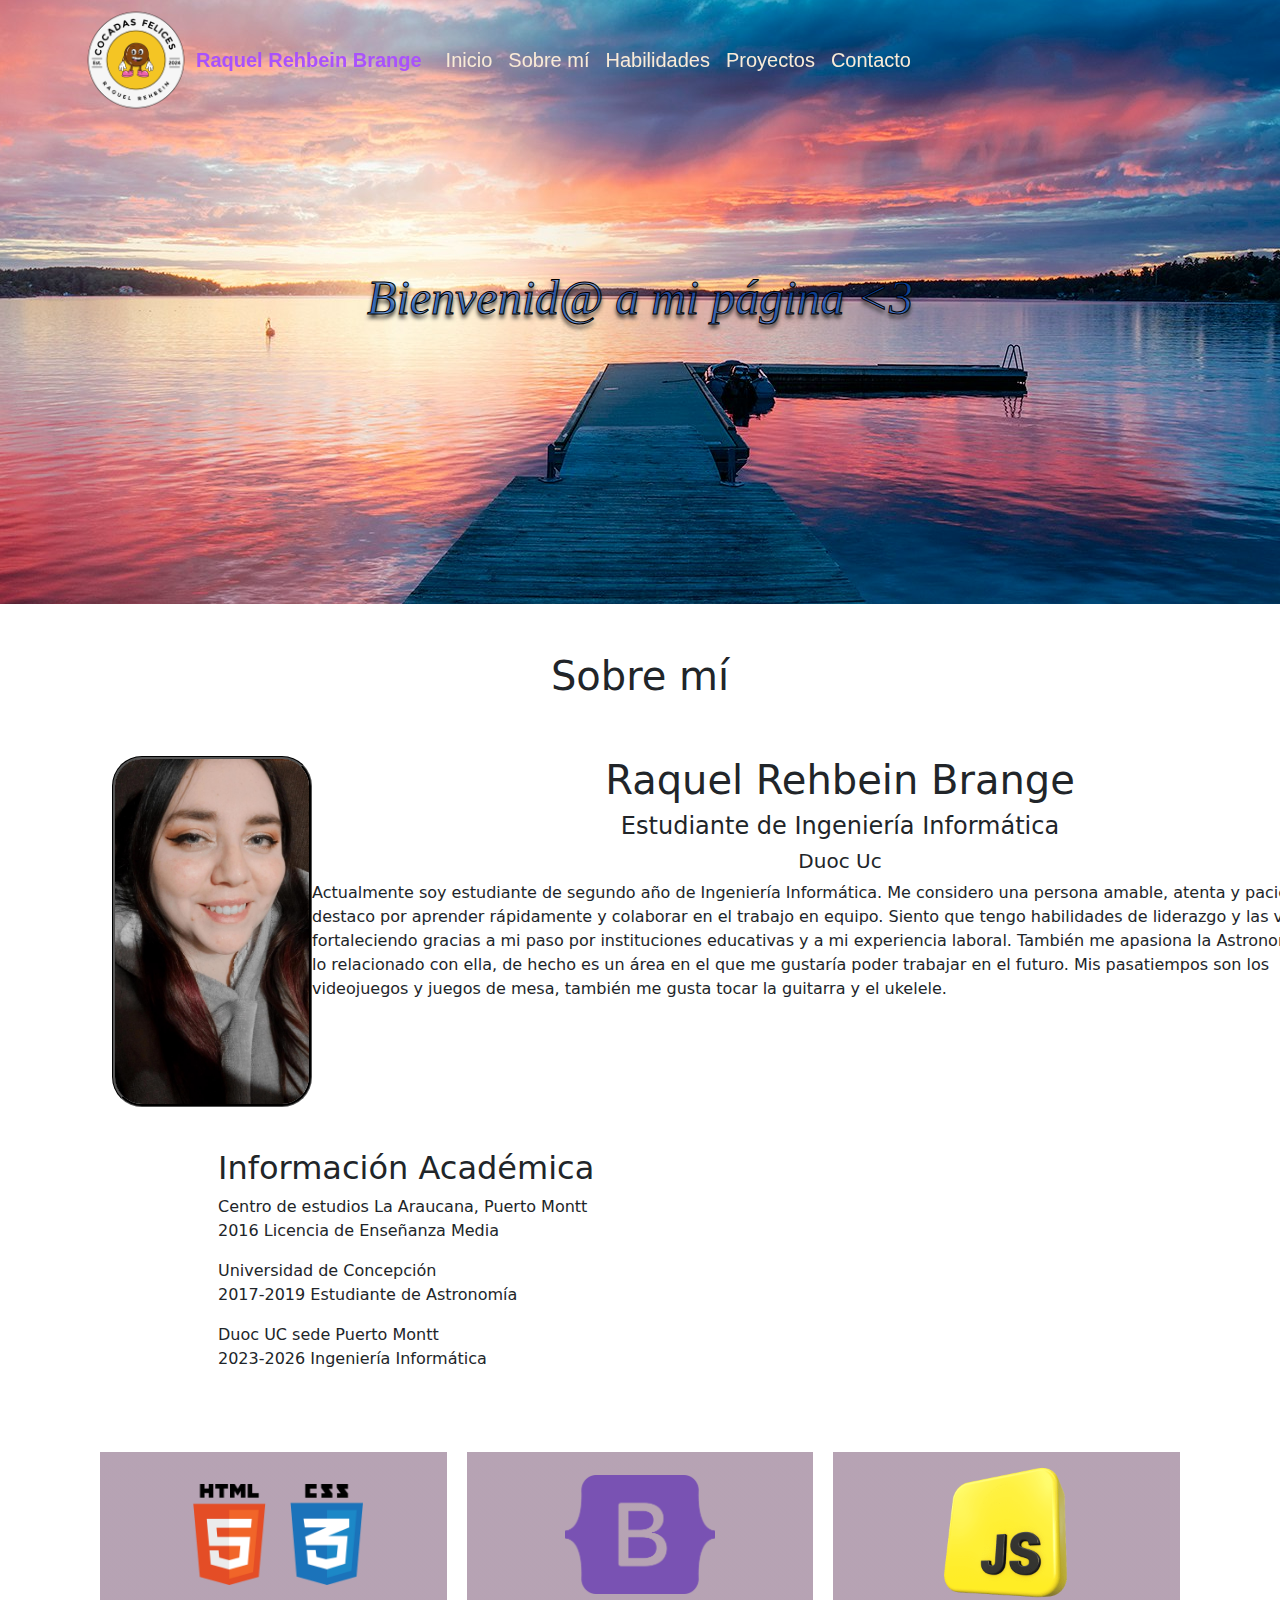
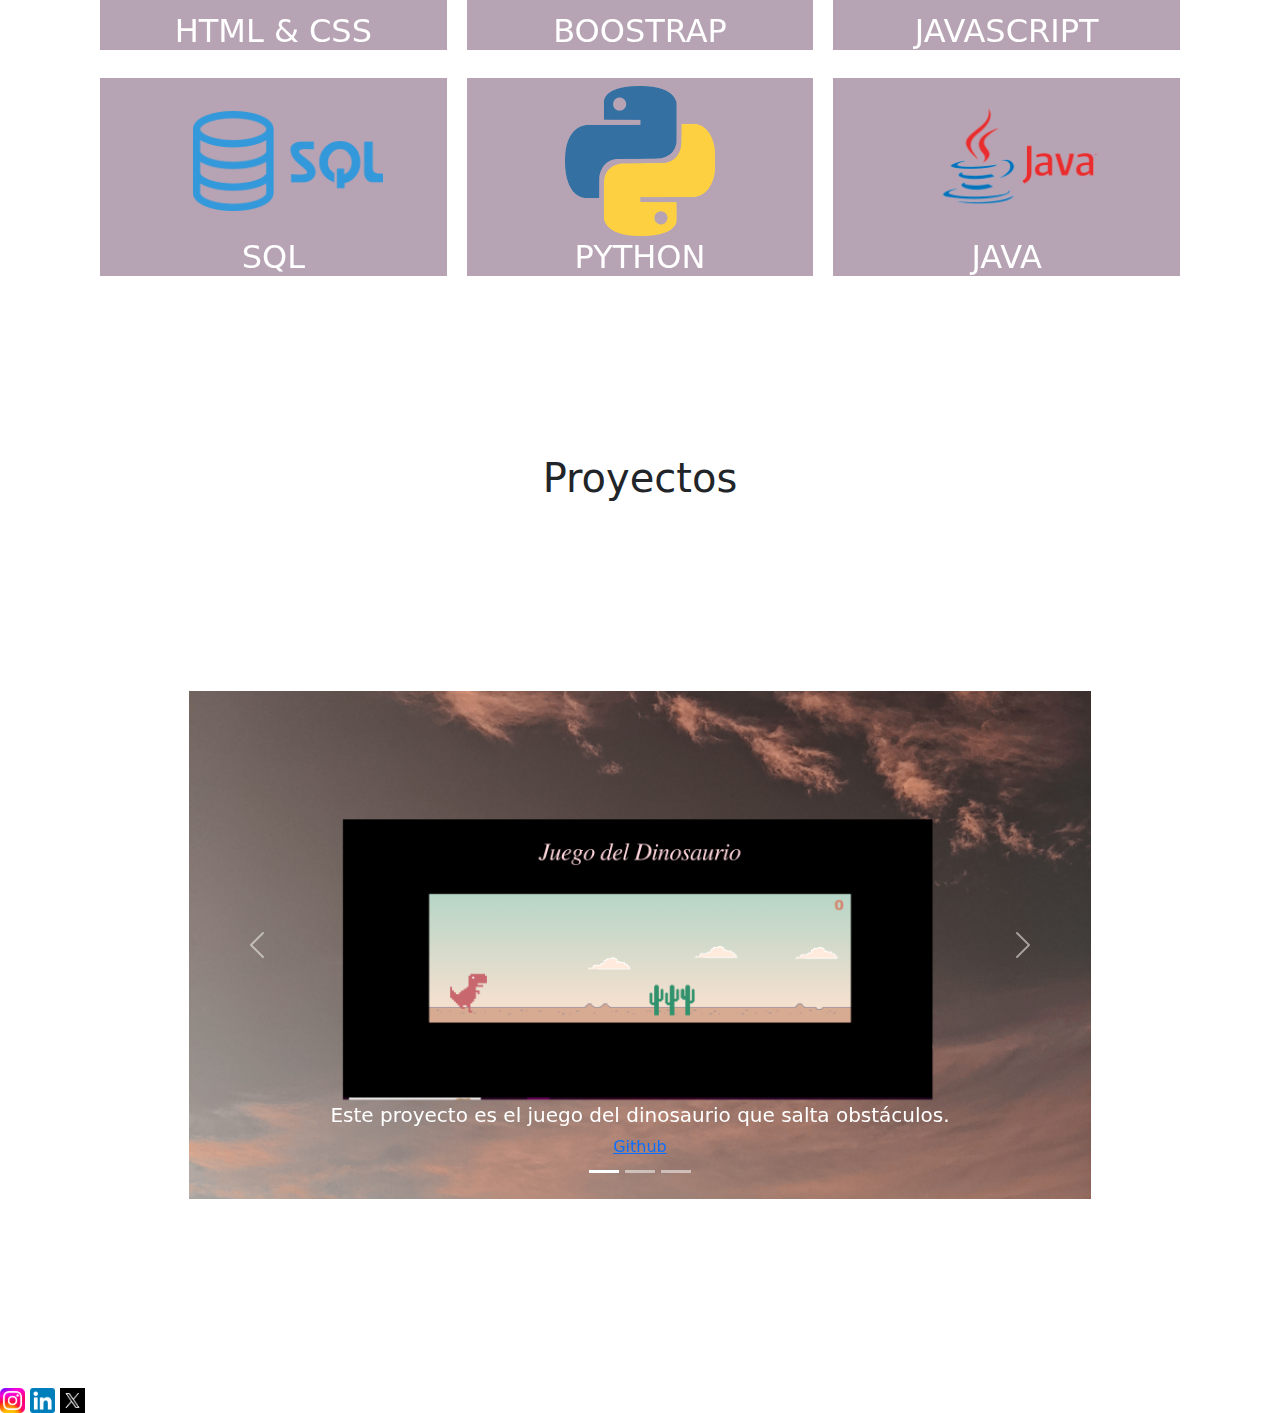
<file: index.html>
<!DOCTYPE html>
<html lang="es">
<head>
    <meta charset="UTF-8">
    <meta http-equiv="X-UA-Compatible" content="IE=edge">
    <meta name="viewport" content="width=device-width, initial-scale=1.0">
    <!-- Font Awesome -->
    <link href="./assets/vendor/font-awesome/fontawesome.css" rel="stylesheet" />
    <link href="./assets/vendor/font-awesome/brands.css" rel="stylesheet" />
    <link href="./assets/vendor/font-awesome/solid.css" rel="stylesheet" />
    <!-- Normalize -->
    <link rel="stylesheet" href="./assets/vendor/normalize/normalize.css">
    <!-- bootstrap 5.3 -->
    <link rel="stylesheet" href="./assets/vendor/bootstrap/bootstrap.css">
    <!-- Estilos personalizados -->
    <link rel="stylesheet" href="./assets/css/styles.css">
    <title>Portafolio Raquel Rehbein</title>
</head>
<body>
<div class="box1">


    <nav id="barra" class="navbar navbar-expand-lg  bg-transparent">
        
        <div id="contenedorbarra" class="container-fluid">
            <img class="img-fluid" id="logo" src="./assets/img/cocadas logo.png" alt="" srcset="">
        <a class="navbar-brand text" href="#">Raquel Rehbein Brange</a>
        <button class="navbar-toggler" type="button" data-bs-toggle="collapse" data-bs-target="#navbarSupportedContent" aria-controls="navbarSupportedContent" aria-expanded="false" aria-label="Toggle navigation">
            <span class="navbar-toggler-icon"></span>
        </button>
        <div class="collapse navbar-collapse" id="navbarSupportedContent">
            <ul class="navbar-nav me-auto mb-2 mb-lg-0">
                <li class="nav-item ">
                    <a class="nav-link text" aria-current="page" href="#inicio">Inicio</a>
                </li>
                <li class="nav-item ">
                    <a class="nav-link text" aria-current="page" href="#sobreMisection">Sobre mí</a>
                </li>
                <li class="nav-item ">
                    <a class="nav-link text" aria-current="page" href="#habilidades">Habilidades</a>
                </li>
                <li class="nav-item">
                    <a class="nav-link text" href="#proyectos">Proyectos</a>
                </li>
                <li class="nav-item">
                    <a class="nav-link text" href="./pages/contacto.html">Contacto</a>
                </li>
            </ul>
            
        </div>
        </div>
    </nav>
<section id="inicio">
<div  class="container p-5">
    <h1 class="title">Bienvenid@ a mi página <3</h1>
</div>
</section>
<section id="sobreMisection">
    <h1 id="tituloSM" class="text text-center p-5">Sobre mí</h1>

<div id="sobremi" class="container-fluid">
    
    
    <img id="fotoperfil" src="./assets/img/yo.jpeg" alt="">
    
    <h1 id="titulonombre" class="text">Raquel Rehbein Brange</h1>
    <div class="caja1">
    <h4 class="text text-center">Estudiante de Ingeniería Informática</h4>
    <h5 class="text text-center">Duoc Uc</h5>
    
    <p id="acercademiparrafo" class="text">Actualmente soy estudiante de segundo año de Ingeniería Informática. Me considero una persona amable, atenta y paciente. Me
        destaco por aprender rápidamente y colaborar en el trabajo en equipo. Siento que tengo habilidades de liderazgo
        y las voy fortaleciendo gracias a mi paso por instituciones educativas y a mi experiencia laboral. También me
        apasiona la Astronomía y todo lo relacionado con ella, de hecho es un área en el que me gustaría poder trabajar
        en el futuro.
        Mis pasatiempos son los videojuegos y juegos de mesa, también me gusta tocar la guitarra y el ukelele.</p>
    
    </div>


<div id="academica" class="container p-5">
    <h2>Información Académica</h2>
    <div class="containeraca">
        <p>Centro de estudios La Araucana, Puerto Montt <br>
            2016 Licencia de Enseñanza Media</p>
    </div>
    <div class="containeraca">
        <p>Universidad de Concepción <br>2017-2019 Estudiante de Astronomía</p>
    </div>
    <div class="containeraca">
        <p>Duoc UC sede Puerto Montt <br>2023-2026 Ingeniería Informática</p>
    </div>


</div>
</section>

    <section class="habilidades" id="habilidades">
        <div class="contenedor-habi">
            <h2>Habilidades</h2>
            <div class="fila">
                <div class="col">
                    <div class="score">
                        <div class="box">
                            <div class="chart" data-percent="95">
                                <img src="./assets/img/htmlcss.png" alt="" width="170">
                            </div>
                            <h2>HTML & CSS</h2>
                        </div>
                    </div>
                </div>
                <div class="col">
                    <div class="score">
                        <div class="box">
                            <div class="chart" data-percent="90">
                                <img src="./assets/img/bootstrap.png" alt="" width="150">
                            </div>
                            <h2>BOOSTRAP</h2>
                        </div>
                    </div>
                </div>
                <div class="col">
                    <div class="score">
                        <div class="box">
                            <div class="chart" data-percent="85">
                                <img src="./assets/img/pngwing.com.png" alt="" width="150">
                            </div>
                            <h2>JAVASCRIPT</h2>
                        </div>
                    </div>
                </div>
            </div>
            <div class="fila">
                <div class="col">
                    <div class="score">
                        <div class="box">
                            <div class="chart" data-percent="70">
                                <img src="./assets/img/sql.png" alt="" width="190">
                            </div>
                            <h2>SQL</h2>
                        </div>
                    </div>
                </div>
                <div class="col">
                    <div class="score">
                        <div class="box">
                            <div class="chart" data-percent="90">
                                <img src="./assets/img/python.png" alt="" width="150">
                            </div>
                            <h2>PYTHON</h2>
                        </div>
                    </div>
                </div>
                <div class="col">
                    <div class="score">
                        <div class="box">
                            <div class="chart" data-percent="90">
                                <img src="./assets/img/java.png" alt="" width="190">
                            </div>
                            <h2>JAVA</h2>
                        </div>
                    </div>
                </div>
            </div>
        </div>
    </section>
<section id="proyectos">
    <h1 class="text text-center">Proyectos</h1>

    <div id="carouselExampleCaptions" class="carousel slide">
        <div class="carousel-indicators">
          <button type="button" data-bs-target="#carouselExampleCaptions" data-bs-slide-to="0" class="active" aria-current="true" aria-label="Slide 1"></button>
          <button type="button" data-bs-target="#carouselExampleCaptions" data-bs-slide-to="1" aria-label="Slide 2"></button>
          <button type="button" data-bs-target="#carouselExampleCaptions" data-bs-slide-to="2" aria-label="Slide 3"></button>
        </div>
        <div class="carousel-inner">
          <div class="carousel-item active">
            <a href="https://raquel1313.github.io/Dinosaurio/"><img src="./assets/img/dino.png" class="d-block w-100" alt="..."></a>
            <div class="carousel-caption d-none d-md-block">
              <h5>Este proyecto es el juego del dinosaurio que salta obstáculos.</h5>
              <a href="https://github.com/raquel1313/Dinosaurio">Github</a>
            </div>
          </div>
          <div class="carousel-item">
            <a href="https://raquel1313.github.io/api-clima/"><img src="./assets/img/clima.png" class="d-block w-100" alt="..."></a>
            <div class="carousel-caption d-none d-md-block">
              <h5>Este proyecto contiene la conexión a una Api del clima.</h5>
              <a href="https://github.com/raquel1313/api-clima">Github</a>
            </div>
          </div>
          <div class="carousel-item">
            <a href="https://martinagonz.github.io/Prueba1/"><img src="./assets/img/groupzero.png" class="d-block w-100" alt="..."></a>
            <div class="carousel-caption d-none d-md-block">
              <h5>Este proyecto trata de una pagina web para un grupo de artistas que quieren exhibir sus obras.</h5>
              <a href="https://github.com/martinagonz/Prueba1">Github</a>
            </div>
          </div>
        </div>
        <button class="carousel-control-prev" type="button" data-bs-target="#carouselExampleCaptions" data-bs-slide="prev">
          <span class="carousel-control-prev-icon" aria-hidden="true"></span>
          <span class="visually-hidden">Previous</span>
        </button>
        <button class="carousel-control-next" type="button" data-bs-target="#carouselExampleCaptions" data-bs-slide="next">
          <span class="carousel-control-next-icon" aria-hidden="true"></span>
          <span class="visually-hidden">Next</span>
        </button>
      </div>
</section>
<footer>
    <a href="https://www.instagram.com/"><img id="ig" src="./assets/img/Instagram_logo_2022.svg.webp" alt="" width="25px" ></a>
    <a href="https://www.linkedin.com/"><img id="lin" src="./assets/img/LinkedIn_icon.svg.webp" width="25px" alt=""></a>
    <a href="https://www.x.com/"><img id="tuiter" src="./assets/img/tuiter.png" width="25px" alt=""></a>
</footer>

<!-- final -->
</div>
    <!-- Bootstrap JS -->
    <script src="./assets/vendor/bootstrap/bootstrap.js"></script>
    <!-- JQuery -->
    <script src="./assets/vendor/jquery/jquery-3.7.1.min.js"></script>
    <!-- Scripts personalizados -->
    <script src="./assets/js/scripts.js"></script>
</body>

</html>
</file>
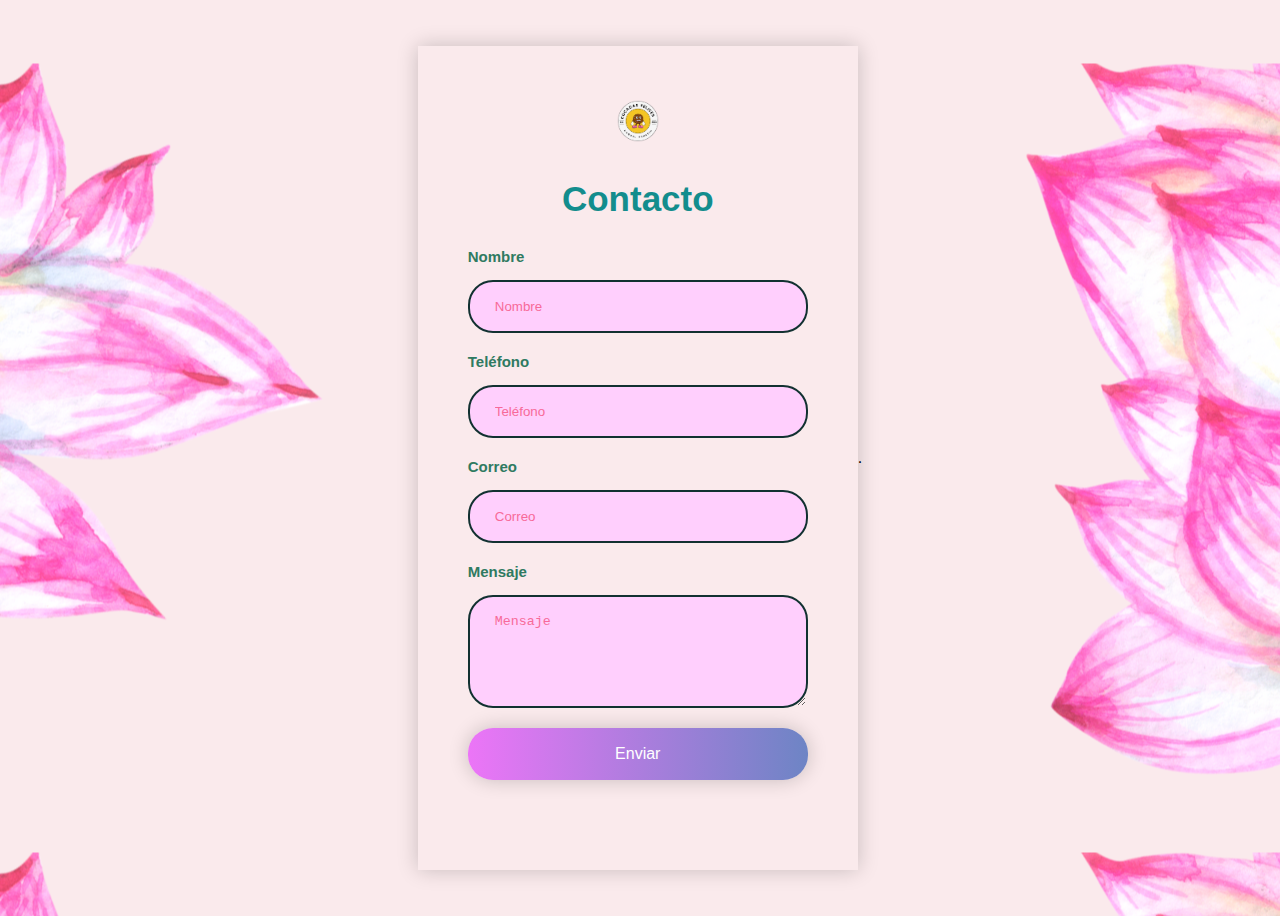
<file: pages/contacto.html>
<!DOCTYPE html>
<html lang="es">
<head>
    <meta charset="UTF-8">
    <meta http-equiv="X-UA-Compatible" content="IE=edge">
    <meta name="viewport" content="width=device-width, initial-scale=1.0">
    <!-- Font Awesome -->
    <link href="../assets/vendor/font-awesome/fontawesome.css" rel="stylesheet" />
    <link href="../assets/vendor/font-awesome/brands.css" rel="stylesheet" />
    <link href="../assets/vendor/font-awesome/solid.css" rel="stylesheet" />
    <!-- bootstrap 5.3 -->
    
    <link rel="stylesheet" href="../assets/css/contacto.css">
    
    <title>Contacto</title>
</head>
<body>
    

    <form action="https://formsubmit.co/raquelyfin@gmail.com" method="POST">
        <a href="../index.html"><img id="logo" src="../assets/img/cocadas logo.png" alt=""></a>
        <h2>Contacto</h2>
        <div class="input-group">
            <label for="name">Nombre</label>
            <input type="text" name="name" id="name" placeholder="Nombre">

            <label for="phone">Teléfono</label>
            <input type="tel" name="phone" id="phone" placeholder="Teléfono">

            <label for="email">Correo</label>
            <input type="email" name="email" id="email" placeholder="Correo">

            <label for="message">Mensaje</label>
            <textarea name="message" id="message" cols="30" rows="5" placeholder="Mensaje"></textarea>

            

            <input class="btn" type="submit" value="Enviar">
            <p class="warnings" id="warnings"></p>

            <input type="hidden" name="_next" value="http://127.0.0.1:5500/pages/contacto.html?name=&phone=&correo=&mensaje=">
            <input type="hidden" name="_captcha" value="false">
        </div>
    </form>
    
<script src="../assets/js/contacto.js"></script>
</body>
</html>.
</file>
<file: assets/css/styles.css>
/*Importamos el archivo de las fuentes CSS para poder utilizarlas en nuestro proyecto solo con la propiedad font-family: ...*/

@import url('fonts.css');
.box{  background-image: linear-gradient(180deg, #977b93b2 40%, #977b93b2 80%);

}

#fotoperfil{
    width: 200px;
    border-radius: 30px;
    border-color: #000000;
    border-style: groove;
    float: left;
}
.titulo{
text-align: center;
}
#titulonombre{
    text-align: center;
}
#academica{ 
    margin-top: 100px;
}
#sobremi{
    margin-left: 100px;
}
.caja1{
    align-items: center;
    align-self: center;
}

.title{
    text-align: center;
}
#acercademi{
    text-align: center;

}


#logo{
    width: 120px;
}
#inicio{
    background-image: url(../img/anders-jilden-uwbajDCODj4-unsplash.jpg);
    background-position: center center;
    height: 604px;
    align-items: center;
    display: flex;
    justify-content: center;
    font-family: Georgia, 'Times New Roman', Times, serif;
    color:rgba(0, 102, 255, 0.527);
    -webkit-text-stroke: 1px rgb(0, 0, 0);
    text-shadow: 0px 4px 4px #282828;
}

.title{
    font-size:6ch;
    font-weight: 500;
    font-style: italic;
}

#barra{
    top: 0;
    left: 0;
    position: fixed;
    padding: 0 5%;
    height: 100;
    font-family:Verdana, Geneva, Tahoma, sans-serif;
    font-size: 20px;
}
.nav-link.text{
    color: antiquewhite;
    
}
.nav-link.text:hover{
    color: #909cdd;
}
.navbar-brand.text{

    color:rgb(169, 82, 252);
    font-weight: 600;
}
#carouselExampleCaptions{
    margin: 5cm;
}
/* seccion HABILIDADES */
.habilidades{
    color: #fff;
    padding: 60px 0;
    position: relative;
    top: -100px;
}
.habilidades h2{
    text-align: center;
}
.habilidades .contenedor-habi{
    max-width: 1100px;
    margin: auto;
}
.habilidades .fila{
    display: flex;
    justify-content: space-around;
}
.score{
    padding: 10px;
    margin: auto 0;
}
.score .box{
    width: 100%;
}
.score .box h2{
    display: block;
    text-align: center;
}
.score .box .chart{
    position: relative;
    width: 160px;
    height: 160px;
    margin: auto;
    line-height: 160px;
    font-size: 40px;
    text-align: center;
}








@media (max-width:576px) {
    
    .box{
        width:fit-content;
        background-image: linear-gradient(180deg, #fd75e78a 40%, #69c5fa79 60%);
    }
    #inicio{
        
        background-image: url(../img/anders-jilden-uwbajDCODj4-unsplash.jpg);
        
    }
    

    #barra{
        background-image: linear-gradient(180deg, #ffffff 40%, #bee4fa 60%);
    }
    #sobremi{
        
        align-items: center;
        align-content: center;

    }
    
    #acercademi{
        display: flex;
        align-self: center;
    }
    #titulonombre{
        display:flex ;
        float: initial;
    }
    .nav-link.text{
        color:#131f64;
        
    }
    #carouselExampleCaptions{
        margin: 0cm;
    }
    
}
</file>
<file: assets/css/contacto.css>
/*Al crear un página web en HTML debes crear un archivo CSS con el mismo nombre de la pagina html pero con extensión .css*/
@import url('fonts.css');
body{
    background-image: url(../img/flore.png);
    background-position: center ;
    font-family: Arial, Helvetica, sans-serif;
    min-height: 100vh;
    display: flex;
    align-items: center;
    justify-content: center;
}
form{
    padding: 50px 50px;
    box-shadow: 0 0 20px rgba(0,0,0,0.2);
    text-align: center;
    width: 340px;
}

.input-group{
    display: flex;
    flex-direction: column;
    text-align: left;
}
h2{
    color: rgb(19, 141, 141);
    font-size: 35px;
}
label{
    color: rgb(47, 122, 97);
    font-size: 15px;
    font-weight: 600;
    margin-bottom: 15px;
}

input, textarea{
    padding: 17px 25px;
    border-radius: 25px;
    margin-bottom: 20px;
    background-color: rgb(255, 207, 253);
    border: 2px solid #123131;
    color: rgb(14, 18, 255);
    outline: none;
}

input::placeholder,textarea::placeholder{
    color: #f76a99;
}

.form-txt{
    margin-bottom: 30px;
    display: flex;
    justify-content: space-between;
    text-align: center;
}
.form-txt a{
    color: #f76a99;
    font-size: 14px;
    font-weight: 600;
    text-decoration: none;
}

.btn{
    font-size: 16px;
    color: #ffff;
    border: 0;
    border-radius: 25px;
    background: linear-gradient(to right, #ec75f7, hsl(224, 43%, 60%));;
    box-shadow: 0 0 20px rgba(0, 0, 0, 0.2);
    cursor: pointer;
}

.btn:hover{
    background: linear-gradient(to right, #462349, hsl(225, 28%, 22%));
}
#logo{
    
    width: 50px;
}
@media(max-width:991px){
    body{
        padding: 30px;
    }
    form{
        padding: 50px 30px;
        width: 100%;
    }
    input{
        padding: 15px;
    }
}
.warnings{
    width: 200px;
    text-align: center;
    margin: auto;
    color: red;
    padding-top: 20px;

}
</file>
<file: assets/vendor/font-awesome/brands.css>
/*!
 * Font Awesome Free 6.5.2 by @fontawesome - https://fontawesome.com
 * License - https://fontawesome.com/license/free (Icons: CC BY 4.0, Fonts: SIL OFL 1.1, Code: MIT License)
 * Copyright 2024 Fonticons, Inc.
 */
:root, :host {
  --fa-style-family-brands: 'Font Awesome 6 Brands';
  --fa-font-brands: normal 400 1em/1 'Font Awesome 6 Brands'; }

@font-face {
  font-family: 'Font Awesome 6 Brands';
  font-style: normal;
  font-weight: 400;
  font-display: block;
  src: url("../webfonts/fa-brands-400.woff2") format("woff2"), url("../webfonts/fa-brands-400.ttf") format("truetype"); }

.fab,
.fa-brands {
  font-weight: 400; }

.fa-monero:before {
  content: "\f3d0"; }

.fa-hooli:before {
  content: "\f427"; }

.fa-yelp:before {
  content: "\f1e9"; }

.fa-cc-visa:before {
  content: "\f1f0"; }

.fa-lastfm:before {
  content: "\f202"; }

.fa-shopware:before {
  content: "\f5b5"; }

.fa-creative-commons-nc:before {
  content: "\f4e8"; }

.fa-aws:before {
  content: "\f375"; }

.fa-redhat:before {
  content: "\f7bc"; }

.fa-yoast:before {
  content: "\f2b1"; }

.fa-cloudflare:before {
  content: "\e07d"; }

.fa-ups:before {
  content: "\f7e0"; }

.fa-pixiv:before {
  content: "\e640"; }

.fa-wpexplorer:before {
  content: "\f2de"; }

.fa-dyalog:before {
  content: "\f399"; }

.fa-bity:before {
  content: "\f37a"; }

.fa-stackpath:before {
  content: "\f842"; }

.fa-buysellads:before {
  content: "\f20d"; }

.fa-first-order:before {
  content: "\f2b0"; }

.fa-modx:before {
  content: "\f285"; }

.fa-guilded:before {
  content: "\e07e"; }

.fa-vnv:before {
  content: "\f40b"; }

.fa-square-js:before {
  content: "\f3b9"; }

.fa-js-square:before {
  content: "\f3b9"; }

.fa-microsoft:before {
  content: "\f3ca"; }

.fa-qq:before {
  content: "\f1d6"; }

.fa-orcid:before {
  content: "\f8d2"; }

.fa-java:before {
  content: "\f4e4"; }

.fa-invision:before {
  content: "\f7b0"; }

.fa-creative-commons-pd-alt:before {
  content: "\f4ed"; }

.fa-centercode:before {
  content: "\f380"; }

.fa-glide-g:before {
  content: "\f2a6"; }

.fa-drupal:before {
  content: "\f1a9"; }

.fa-jxl:before {
  content: "\e67b"; }

.fa-hire-a-helper:before {
  content: "\f3b0"; }

.fa-creative-commons-by:before {
  content: "\f4e7"; }

.fa-unity:before {
  content: "\e049"; }

.fa-whmcs:before {
  content: "\f40d"; }

.fa-rocketchat:before {
  content: "\f3e8"; }

.fa-vk:before {
  content: "\f189"; }

.fa-untappd:before {
  content: "\f405"; }

.fa-mailchimp:before {
  content: "\f59e"; }

.fa-css3-alt:before {
  content: "\f38b"; }

.fa-square-reddit:before {
  content: "\f1a2"; }

.fa-reddit-square:before {
  content: "\f1a2"; }

.fa-vimeo-v:before {
  content: "\f27d"; }

.fa-contao:before {
  content: "\f26d"; }

.fa-square-font-awesome:before {
  content: "\e5ad"; }

.fa-deskpro:before {
  content: "\f38f"; }

.fa-brave:before {
  content: "\e63c"; }

.fa-sistrix:before {
  content: "\f3ee"; }

.fa-square-instagram:before {
  content: "\e055"; }

.fa-instagram-square:before {
  content: "\e055"; }

.fa-battle-net:before {
  content: "\f835"; }

.fa-the-red-yeti:before {
  content: "\f69d"; }

.fa-square-hacker-news:before {
  content: "\f3af"; }

.fa-hacker-news-square:before {
  content: "\f3af"; }

.fa-edge:before {
  content: "\f282"; }

.fa-threads:before {
  content: "\e618"; }

.fa-napster:before {
  content: "\f3d2"; }

.fa-square-snapchat:before {
  content: "\f2ad"; }

.fa-snapchat-square:before {
  content: "\f2ad"; }

.fa-google-plus-g:before {
  content: "\f0d5"; }

.fa-artstation:before {
  content: "\f77a"; }

.fa-markdown:before {
  content: "\f60f"; }

.fa-sourcetree:before {
  content: "\f7d3"; }

.fa-google-plus:before {
  content: "\f2b3"; }

.fa-diaspora:before {
  content: "\f791"; }

.fa-foursquare:before {
  content: "\f180"; }

.fa-stack-overflow:before {
  content: "\f16c"; }

.fa-github-alt:before {
  content: "\f113"; }

.fa-phoenix-squadron:before {
  content: "\f511"; }

.fa-pagelines:before {
  content: "\f18c"; }

.fa-algolia:before {
  content: "\f36c"; }

.fa-red-river:before {
  content: "\f3e3"; }

.fa-creative-commons-sa:before {
  content: "\f4ef"; }

.fa-safari:before {
  content: "\f267"; }

.fa-google:before {
  content: "\f1a0"; }

.fa-square-font-awesome-stroke:before {
  content: "\f35c"; }

.fa-font-awesome-alt:before {
  content: "\f35c"; }

.fa-atlassian:before {
  content: "\f77b"; }

.fa-linkedin-in:before {
  content: "\f0e1"; }

.fa-digital-ocean:before {
  content: "\f391"; }

.fa-nimblr:before {
  content: "\f5a8"; }

.fa-chromecast:before {
  content: "\f838"; }

.fa-evernote:before {
  content: "\f839"; }

.fa-hacker-news:before {
  content: "\f1d4"; }

.fa-creative-commons-sampling:before {
  content: "\f4f0"; }

.fa-adversal:before {
  content: "\f36a"; }

.fa-creative-commons:before {
  content: "\f25e"; }

.fa-watchman-monitoring:before {
  content: "\e087"; }

.fa-fonticons:before {
  content: "\f280"; }

.fa-weixin:before {
  content: "\f1d7"; }

.fa-shirtsinbulk:before {
  content: "\f214"; }

.fa-codepen:before {
  content: "\f1cb"; }

.fa-git-alt:before {
  content: "\f841"; }

.fa-lyft:before {
  content: "\f3c3"; }

.fa-rev:before {
  content: "\f5b2"; }

.fa-windows:before {
  content: "\f17a"; }

.fa-wizards-of-the-coast:before {
  content: "\f730"; }

.fa-square-viadeo:before {
  content: "\f2aa"; }

.fa-viadeo-square:before {
  content: "\f2aa"; }

.fa-meetup:before {
  content: "\f2e0"; }

.fa-centos:before {
  content: "\f789"; }

.fa-adn:before {
  content: "\f170"; }

.fa-cloudsmith:before {
  content: "\f384"; }

.fa-opensuse:before {
  content: "\e62b"; }

.fa-pied-piper-alt:before {
  content: "\f1a8"; }

.fa-square-dribbble:before {
  content: "\f397"; }

.fa-dribbble-square:before {
  content: "\f397"; }

.fa-codiepie:before {
  content: "\f284"; }

.fa-node:before {
  content: "\f419"; }

.fa-mix:before {
  content: "\f3cb"; }

.fa-steam:before {
  content: "\f1b6"; }

.fa-cc-apple-pay:before {
  content: "\f416"; }

.fa-scribd:before {
  content: "\f28a"; }

.fa-debian:before {
  content: "\e60b"; }

.fa-openid:before {
  content: "\f19b"; }

.fa-instalod:before {
  content: "\e081"; }

.fa-expeditedssl:before {
  content: "\f23e"; }

.fa-sellcast:before {
  content: "\f2da"; }

.fa-square-twitter:before {
  content: "\f081"; }

.fa-twitter-square:before {
  content: "\f081"; }

.fa-r-project:before {
  content: "\f4f7"; }

.fa-delicious:before {
  content: "\f1a5"; }

.fa-freebsd:before {
  content: "\f3a4"; }

.fa-vuejs:before {
  content: "\f41f"; }

.fa-accusoft:before {
  content: "\f369"; }

.fa-ioxhost:before {
  content: "\f208"; }

.fa-fonticons-fi:before {
  content: "\f3a2"; }

.fa-app-store:before {
  content: "\f36f"; }

.fa-cc-mastercard:before {
  content: "\f1f1"; }

.fa-itunes-note:before {
  content: "\f3b5"; }

.fa-golang:before {
  content: "\e40f"; }

.fa-kickstarter:before {
  content: "\f3bb"; }

.fa-square-kickstarter:before {
  content: "\f3bb"; }

.fa-grav:before {
  content: "\f2d6"; }

.fa-weibo:before {
  content: "\f18a"; }

.fa-uncharted:before {
  content: "\e084"; }

.fa-firstdraft:before {
  content: "\f3a1"; }

.fa-square-youtube:before {
  content: "\f431"; }

.fa-youtube-square:before {
  content: "\f431"; }

.fa-wikipedia-w:before {
  content: "\f266"; }

.fa-wpressr:before {
  content: "\f3e4"; }

.fa-rendact:before {
  content: "\f3e4"; }

.fa-angellist:before {
  content: "\f209"; }

.fa-galactic-republic:before {
  content: "\f50c"; }

.fa-nfc-directional:before {
  content: "\e530"; }

.fa-skype:before {
  content: "\f17e"; }

.fa-joget:before {
  content: "\f3b7"; }

.fa-fedora:before {
  content: "\f798"; }

.fa-stripe-s:before {
  content: "\f42a"; }

.fa-meta:before {
  content: "\e49b"; }

.fa-laravel:before {
  content: "\f3bd"; }

.fa-hotjar:before {
  content: "\f3b1"; }

.fa-bluetooth-b:before {
  content: "\f294"; }

.fa-square-letterboxd:before {
  content: "\e62e"; }

.fa-sticker-mule:before {
  content: "\f3f7"; }

.fa-creative-commons-zero:before {
  content: "\f4f3"; }

.fa-hips:before {
  content: "\f452"; }

.fa-behance:before {
  content: "\f1b4"; }

.fa-reddit:before {
  content: "\f1a1"; }

.fa-discord:before {
  content: "\f392"; }

.fa-chrome:before {
  content: "\f268"; }

.fa-app-store-ios:before {
  content: "\f370"; }

.fa-cc-discover:before {
  content: "\f1f2"; }

.fa-wpbeginner:before {
  content: "\f297"; }

.fa-confluence:before {
  content: "\f78d"; }

.fa-shoelace:before {
  content: "\e60c"; }

.fa-mdb:before {
  content: "\f8ca"; }

.fa-dochub:before {
  content: "\f394"; }

.fa-accessible-icon:before {
  content: "\f368"; }

.fa-ebay:before {
  content: "\f4f4"; }

.fa-amazon:before {
  content: "\f270"; }

.fa-unsplash:before {
  content: "\e07c"; }

.fa-yarn:before {
  content: "\f7e3"; }

.fa-square-steam:before {
  content: "\f1b7"; }

.fa-steam-square:before {
  content: "\f1b7"; }

.fa-500px:before {
  content: "\f26e"; }

.fa-square-vimeo:before {
  content: "\f194"; }

.fa-vimeo-square:before {
  content: "\f194"; }

.fa-asymmetrik:before {
  content: "\f372"; }

.fa-font-awesome:before {
  content: "\f2b4"; }

.fa-font-awesome-flag:before {
  content: "\f2b4"; }

.fa-font-awesome-logo-full:before {
  content: "\f2b4"; }

.fa-gratipay:before {
  content: "\f184"; }

.fa-apple:before {
  content: "\f179"; }

.fa-hive:before {
  content: "\e07f"; }

.fa-gitkraken:before {
  content: "\f3a6"; }

.fa-keybase:before {
  content: "\f4f5"; }

.fa-apple-pay:before {
  content: "\f415"; }

.fa-padlet:before {
  content: "\e4a0"; }

.fa-amazon-pay:before {
  content: "\f42c"; }

.fa-square-github:before {
  content: "\f092"; }

.fa-github-square:before {
  content: "\f092"; }

.fa-stumbleupon:before {
  content: "\f1a4"; }

.fa-fedex:before {
  content: "\f797"; }

.fa-phoenix-framework:before {
  content: "\f3dc"; }

.fa-shopify:before {
  content: "\e057"; }

.fa-neos:before {
  content: "\f612"; }

.fa-square-threads:before {
  content: "\e619"; }

.fa-hackerrank:before {
  content: "\f5f7"; }

.fa-researchgate:before {
  content: "\f4f8"; }

.fa-swift:before {
  content: "\f8e1"; }

.fa-angular:before {
  content: "\f420"; }

.fa-speakap:before {
  content: "\f3f3"; }

.fa-angrycreative:before {
  content: "\f36e"; }

.fa-y-combinator:before {
  content: "\f23b"; }

.fa-empire:before {
  content: "\f1d1"; }

.fa-envira:before {
  content: "\f299"; }

.fa-google-scholar:before {
  content: "\e63b"; }

.fa-square-gitlab:before {
  content: "\e5ae"; }

.fa-gitlab-square:before {
  content: "\e5ae"; }

.fa-studiovinari:before {
  content: "\f3f8"; }

.fa-pied-piper:before {
  content: "\f2ae"; }

.fa-wordpress:before {
  content: "\f19a"; }

.fa-product-hunt:before {
  content: "\f288"; }

.fa-firefox:before {
  content: "\f269"; }

.fa-linode:before {
  content: "\f2b8"; }

.fa-goodreads:before {
  content: "\f3a8"; }

.fa-square-odnoklassniki:before {
  content: "\f264"; }

.fa-odnoklassniki-square:before {
  content: "\f264"; }

.fa-jsfiddle:before {
  content: "\f1cc"; }

.fa-sith:before {
  content: "\f512"; }

.fa-themeisle:before {
  content: "\f2b2"; }

.fa-page4:before {
  content: "\f3d7"; }

.fa-hashnode:before {
  content: "\e499"; }

.fa-react:before {
  content: "\f41b"; }

.fa-cc-paypal:before {
  content: "\f1f4"; }

.fa-squarespace:before {
  content: "\f5be"; }

.fa-cc-stripe:before {
  content: "\f1f5"; }

.fa-creative-commons-share:before {
  content: "\f4f2"; }

.fa-bitcoin:before {
  content: "\f379"; }

.fa-keycdn:before {
  content: "\f3ba"; }

.fa-opera:before {
  content: "\f26a"; }

.fa-itch-io:before {
  content: "\f83a"; }

.fa-umbraco:before {
  content: "\f8e8"; }

.fa-galactic-senate:before {
  content: "\f50d"; }

.fa-ubuntu:before {
  content: "\f7df"; }

.fa-draft2digital:before {
  content: "\f396"; }

.fa-stripe:before {
  content: "\f429"; }

.fa-houzz:before {
  content: "\f27c"; }

.fa-gg:before {
  content: "\f260"; }

.fa-dhl:before {
  content: "\f790"; }

.fa-square-pinterest:before {
  content: "\f0d3"; }

.fa-pinterest-square:before {
  content: "\f0d3"; }

.fa-xing:before {
  content: "\f168"; }

.fa-blackberry:before {
  content: "\f37b"; }

.fa-creative-commons-pd:before {
  content: "\f4ec"; }

.fa-playstation:before {
  content: "\f3df"; }

.fa-quinscape:before {
  content: "\f459"; }

.fa-less:before {
  content: "\f41d"; }

.fa-blogger-b:before {
  content: "\f37d"; }

.fa-opencart:before {
  content: "\f23d"; }

.fa-vine:before {
  content: "\f1ca"; }

.fa-signal-messenger:before {
  content: "\e663"; }

.fa-paypal:before {
  content: "\f1ed"; }

.fa-gitlab:before {
  content: "\f296"; }

.fa-typo3:before {
  content: "\f42b"; }

.fa-reddit-alien:before {
  content: "\f281"; }

.fa-yahoo:before {
  content: "\f19e"; }

.fa-dailymotion:before {
  content: "\e052"; }

.fa-affiliatetheme:before {
  content: "\f36b"; }

.fa-pied-piper-pp:before {
  content: "\f1a7"; }

.fa-bootstrap:before {
  content: "\f836"; }

.fa-odnoklassniki:before {
  content: "\f263"; }

.fa-nfc-symbol:before {
  content: "\e531"; }

.fa-mintbit:before {
  content: "\e62f"; }

.fa-ethereum:before {
  content: "\f42e"; }

.fa-speaker-deck:before {
  content: "\f83c"; }

.fa-creative-commons-nc-eu:before {
  content: "\f4e9"; }

.fa-patreon:before {
  content: "\f3d9"; }

.fa-avianex:before {
  content: "\f374"; }

.fa-ello:before {
  content: "\f5f1"; }

.fa-gofore:before {
  content: "\f3a7"; }

.fa-bimobject:before {
  content: "\f378"; }

.fa-brave-reverse:before {
  content: "\e63d"; }

.fa-facebook-f:before {
  content: "\f39e"; }

.fa-square-google-plus:before {
  content: "\f0d4"; }

.fa-google-plus-square:before {
  content: "\f0d4"; }

.fa-web-awesome:before {
  content: "\e682"; }

.fa-mandalorian:before {
  content: "\f50f"; }

.fa-first-order-alt:before {
  content: "\f50a"; }

.fa-osi:before {
  content: "\f41a"; }

.fa-google-wallet:before {
  content: "\f1ee"; }

.fa-d-and-d-beyond:before {
  content: "\f6ca"; }

.fa-periscope:before {
  content: "\f3da"; }

.fa-fulcrum:before {
  content: "\f50b"; }

.fa-cloudscale:before {
  content: "\f383"; }

.fa-forumbee:before {
  content: "\f211"; }

.fa-mizuni:before {
  content: "\f3cc"; }

.fa-schlix:before {
  content: "\f3ea"; }

.fa-square-xing:before {
  content: "\f169"; }

.fa-xing-square:before {
  content: "\f169"; }

.fa-bandcamp:before {
  content: "\f2d5"; }

.fa-wpforms:before {
  content: "\f298"; }

.fa-cloudversify:before {
  content: "\f385"; }

.fa-usps:before {
  content: "\f7e1"; }

.fa-megaport:before {
  content: "\f5a3"; }

.fa-magento:before {
  content: "\f3c4"; }

.fa-spotify:before {
  content: "\f1bc"; }

.fa-optin-monster:before {
  content: "\f23c"; }

.fa-fly:before {
  content: "\f417"; }

.fa-aviato:before {
  content: "\f421"; }

.fa-itunes:before {
  content: "\f3b4"; }

.fa-cuttlefish:before {
  content: "\f38c"; }

.fa-blogger:before {
  content: "\f37c"; }

.fa-flickr:before {
  content: "\f16e"; }

.fa-viber:before {
  content: "\f409"; }

.fa-soundcloud:before {
  content: "\f1be"; }

.fa-digg:before {
  content: "\f1a6"; }

.fa-tencent-weibo:before {
  content: "\f1d5"; }

.fa-letterboxd:before {
  content: "\e62d"; }

.fa-symfony:before {
  content: "\f83d"; }

.fa-maxcdn:before {
  content: "\f136"; }

.fa-etsy:before {
  content: "\f2d7"; }

.fa-facebook-messenger:before {
  content: "\f39f"; }

.fa-audible:before {
  content: "\f373"; }

.fa-think-peaks:before {
  content: "\f731"; }

.fa-bilibili:before {
  content: "\e3d9"; }

.fa-erlang:before {
  content: "\f39d"; }

.fa-x-twitter:before {
  content: "\e61b"; }

.fa-cotton-bureau:before {
  content: "\f89e"; }

.fa-dashcube:before {
  content: "\f210"; }

.fa-42-group:before {
  content: "\e080"; }

.fa-innosoft:before {
  content: "\e080"; }

.fa-stack-exchange:before {
  content: "\f18d"; }

.fa-elementor:before {
  content: "\f430"; }

.fa-square-pied-piper:before {
  content: "\e01e"; }

.fa-pied-piper-square:before {
  content: "\e01e"; }

.fa-creative-commons-nd:before {
  content: "\f4eb"; }

.fa-palfed:before {
  content: "\f3d8"; }

.fa-superpowers:before {
  content: "\f2dd"; }

.fa-resolving:before {
  content: "\f3e7"; }

.fa-xbox:before {
  content: "\f412"; }

.fa-square-web-awesome-stroke:before {
  content: "\e684"; }

.fa-searchengin:before {
  content: "\f3eb"; }

.fa-tiktok:before {
  content: "\e07b"; }

.fa-square-facebook:before {
  content: "\f082"; }

.fa-facebook-square:before {
  content: "\f082"; }

.fa-renren:before {
  content: "\f18b"; }

.fa-linux:before {
  content: "\f17c"; }

.fa-glide:before {
  content: "\f2a5"; }

.fa-linkedin:before {
  content: "\f08c"; }

.fa-hubspot:before {
  content: "\f3b2"; }

.fa-deploydog:before {
  content: "\f38e"; }

.fa-twitch:before {
  content: "\f1e8"; }

.fa-ravelry:before {
  content: "\f2d9"; }

.fa-mixer:before {
  content: "\e056"; }

.fa-square-lastfm:before {
  content: "\f203"; }

.fa-lastfm-square:before {
  content: "\f203"; }

.fa-vimeo:before {
  content: "\f40a"; }

.fa-mendeley:before {
  content: "\f7b3"; }

.fa-uniregistry:before {
  content: "\f404"; }

.fa-figma:before {
  content: "\f799"; }

.fa-creative-commons-remix:before {
  content: "\f4ee"; }

.fa-cc-amazon-pay:before {
  content: "\f42d"; }

.fa-dropbox:before {
  content: "\f16b"; }

.fa-instagram:before {
  content: "\f16d"; }

.fa-cmplid:before {
  content: "\e360"; }

.fa-upwork:before {
  content: "\e641"; }

.fa-facebook:before {
  content: "\f09a"; }

.fa-gripfire:before {
  content: "\f3ac"; }

.fa-jedi-order:before {
  content: "\f50e"; }

.fa-uikit:before {
  content: "\f403"; }

.fa-fort-awesome-alt:before {
  content: "\f3a3"; }

.fa-phabricator:before {
  content: "\f3db"; }

.fa-ussunnah:before {
  content: "\f407"; }

.fa-earlybirds:before {
  content: "\f39a"; }

.fa-trade-federation:before {
  content: "\f513"; }

.fa-autoprefixer:before {
  content: "\f41c"; }

.fa-whatsapp:before {
  content: "\f232"; }

.fa-square-upwork:before {
  content: "\e67c"; }

.fa-slideshare:before {
  content: "\f1e7"; }

.fa-google-play:before {
  content: "\f3ab"; }

.fa-viadeo:before {
  content: "\f2a9"; }

.fa-line:before {
  content: "\f3c0"; }

.fa-google-drive:before {
  content: "\f3aa"; }

.fa-servicestack:before {
  content: "\f3ec"; }

.fa-simplybuilt:before {
  content: "\f215"; }

.fa-bitbucket:before {
  content: "\f171"; }

.fa-imdb:before {
  content: "\f2d8"; }

.fa-deezer:before {
  content: "\e077"; }

.fa-raspberry-pi:before {
  content: "\f7bb"; }

.fa-jira:before {
  content: "\f7b1"; }

.fa-docker:before {
  content: "\f395"; }

.fa-screenpal:before {
  content: "\e570"; }

.fa-bluetooth:before {
  content: "\f293"; }

.fa-gitter:before {
  content: "\f426"; }

.fa-d-and-d:before {
  content: "\f38d"; }

.fa-microblog:before {
  content: "\e01a"; }

.fa-cc-diners-club:before {
  content: "\f24c"; }

.fa-gg-circle:before {
  content: "\f261"; }

.fa-pied-piper-hat:before {
  content: "\f4e5"; }

.fa-kickstarter-k:before {
  content: "\f3bc"; }

.fa-yandex:before {
  content: "\f413"; }

.fa-readme:before {
  content: "\f4d5"; }

.fa-html5:before {
  content: "\f13b"; }

.fa-sellsy:before {
  content: "\f213"; }

.fa-square-web-awesome:before {
  content: "\e683"; }

.fa-sass:before {
  content: "\f41e"; }

.fa-wirsindhandwerk:before {
  content: "\e2d0"; }

.fa-wsh:before {
  content: "\e2d0"; }

.fa-buromobelexperte:before {
  content: "\f37f"; }

.fa-salesforce:before {
  content: "\f83b"; }

.fa-octopus-deploy:before {
  content: "\e082"; }

.fa-medapps:before {
  content: "\f3c6"; }

.fa-ns8:before {
  content: "\f3d5"; }

.fa-pinterest-p:before {
  content: "\f231"; }

.fa-apper:before {
  content: "\f371"; }

.fa-fort-awesome:before {
  content: "\f286"; }

.fa-waze:before {
  content: "\f83f"; }

.fa-bluesky:before {
  content: "\e671"; }

.fa-cc-jcb:before {
  content: "\f24b"; }

.fa-snapchat:before {
  content: "\f2ab"; }

.fa-snapchat-ghost:before {
  content: "\f2ab"; }

.fa-fantasy-flight-games:before {
  content: "\f6dc"; }

.fa-rust:before {
  content: "\e07a"; }

.fa-wix:before {
  content: "\f5cf"; }

.fa-square-behance:before {
  content: "\f1b5"; }

.fa-behance-square:before {
  content: "\f1b5"; }

.fa-supple:before {
  content: "\f3f9"; }

.fa-webflow:before {
  content: "\e65c"; }

.fa-rebel:before {
  content: "\f1d0"; }

.fa-css3:before {
  content: "\f13c"; }

.fa-staylinked:before {
  content: "\f3f5"; }

.fa-kaggle:before {
  content: "\f5fa"; }

.fa-space-awesome:before {
  content: "\e5ac"; }

.fa-deviantart:before {
  content: "\f1bd"; }

.fa-cpanel:before {
  content: "\f388"; }

.fa-goodreads-g:before {
  content: "\f3a9"; }

.fa-square-git:before {
  content: "\f1d2"; }

.fa-git-square:before {
  content: "\f1d2"; }

.fa-square-tumblr:before {
  content: "\f174"; }

.fa-tumblr-square:before {
  content: "\f174"; }

.fa-trello:before {
  content: "\f181"; }

.fa-creative-commons-nc-jp:before {
  content: "\f4ea"; }

.fa-get-pocket:before {
  content: "\f265"; }

.fa-perbyte:before {
  content: "\e083"; }

.fa-grunt:before {
  content: "\f3ad"; }

.fa-weebly:before {
  content: "\f5cc"; }

.fa-connectdevelop:before {
  content: "\f20e"; }

.fa-leanpub:before {
  content: "\f212"; }

.fa-black-tie:before {
  content: "\f27e"; }

.fa-themeco:before {
  content: "\f5c6"; }

.fa-python:before {
  content: "\f3e2"; }

.fa-android:before {
  content: "\f17b"; }

.fa-bots:before {
  content: "\e340"; }

.fa-free-code-camp:before {
  content: "\f2c5"; }

.fa-hornbill:before {
  content: "\f592"; }

.fa-js:before {
  content: "\f3b8"; }

.fa-ideal:before {
  content: "\e013"; }

.fa-git:before {
  content: "\f1d3"; }

.fa-dev:before {
  content: "\f6cc"; }

.fa-sketch:before {
  content: "\f7c6"; }

.fa-yandex-international:before {
  content: "\f414"; }

.fa-cc-amex:before {
  content: "\f1f3"; }

.fa-uber:before {
  content: "\f402"; }

.fa-github:before {
  content: "\f09b"; }

.fa-php:before {
  content: "\f457"; }

.fa-alipay:before {
  content: "\f642"; }

.fa-youtube:before {
  content: "\f167"; }

.fa-skyatlas:before {
  content: "\f216"; }

.fa-firefox-browser:before {
  content: "\e007"; }

.fa-replyd:before {
  content: "\f3e6"; }

.fa-suse:before {
  content: "\f7d6"; }

.fa-jenkins:before {
  content: "\f3b6"; }

.fa-twitter:before {
  content: "\f099"; }

.fa-rockrms:before {
  content: "\f3e9"; }

.fa-pinterest:before {
  content: "\f0d2"; }

.fa-buffer:before {
  content: "\f837"; }

.fa-npm:before {
  content: "\f3d4"; }

.fa-yammer:before {
  content: "\f840"; }

.fa-btc:before {
  content: "\f15a"; }

.fa-dribbble:before {
  content: "\f17d"; }

.fa-stumbleupon-circle:before {
  content: "\f1a3"; }

.fa-internet-explorer:before {
  content: "\f26b"; }

.fa-stubber:before {
  content: "\e5c7"; }

.fa-telegram:before {
  content: "\f2c6"; }

.fa-telegram-plane:before {
  content: "\f2c6"; }

.fa-old-republic:before {
  content: "\f510"; }

.fa-odysee:before {
  content: "\e5c6"; }

.fa-square-whatsapp:before {
  content: "\f40c"; }

.fa-whatsapp-square:before {
  content: "\f40c"; }

.fa-node-js:before {
  content: "\f3d3"; }

.fa-edge-legacy:before {
  content: "\e078"; }

.fa-slack:before {
  content: "\f198"; }

.fa-slack-hash:before {
  content: "\f198"; }

.fa-medrt:before {
  content: "\f3c8"; }

.fa-usb:before {
  content: "\f287"; }

.fa-tumblr:before {
  content: "\f173"; }

.fa-vaadin:before {
  content: "\f408"; }

.fa-quora:before {
  content: "\f2c4"; }

.fa-square-x-twitter:before {
  content: "\e61a"; }

.fa-reacteurope:before {
  content: "\f75d"; }

.fa-medium:before {
  content: "\f23a"; }

.fa-medium-m:before {
  content: "\f23a"; }

.fa-amilia:before {
  content: "\f36d"; }

.fa-mixcloud:before {
  content: "\f289"; }

.fa-flipboard:before {
  content: "\f44d"; }

.fa-viacoin:before {
  content: "\f237"; }

.fa-critical-role:before {
  content: "\f6c9"; }

.fa-sitrox:before {
  content: "\e44a"; }

.fa-discourse:before {
  content: "\f393"; }

.fa-joomla:before {
  content: "\f1aa"; }

.fa-mastodon:before {
  content: "\f4f6"; }

.fa-airbnb:before {
  content: "\f834"; }

.fa-wolf-pack-battalion:before {
  content: "\f514"; }

.fa-buy-n-large:before {
  content: "\f8a6"; }

.fa-gulp:before {
  content: "\f3ae"; }

.fa-creative-commons-sampling-plus:before {
  content: "\f4f1"; }

.fa-strava:before {
  content: "\f428"; }

.fa-ember:before {
  content: "\f423"; }

.fa-canadian-maple-leaf:before {
  content: "\f785"; }

.fa-teamspeak:before {
  content: "\f4f9"; }

.fa-pushed:before {
  content: "\f3e1"; }

.fa-wordpress-simple:before {
  content: "\f411"; }

.fa-nutritionix:before {
  content: "\f3d6"; }

.fa-wodu:before {
  content: "\e088"; }

.fa-google-pay:before {
  content: "\e079"; }

.fa-intercom:before {
  content: "\f7af"; }

.fa-zhihu:before {
  content: "\f63f"; }

.fa-korvue:before {
  content: "\f42f"; }

.fa-pix:before {
  content: "\e43a"; }

.fa-steam-symbol:before {
  content: "\f3f6"; }
</file>
<file: assets/vendor/font-awesome/solid.css>
/*!
 * Font Awesome Free 6.5.2 by @fontawesome - https://fontawesome.com
 * License - https://fontawesome.com/license/free (Icons: CC BY 4.0, Fonts: SIL OFL 1.1, Code: MIT License)
 * Copyright 2024 Fonticons, Inc.
 */
:root, :host {
  --fa-style-family-classic: 'Font Awesome 6 Free';
  --fa-font-solid: normal 900 1em/1 'Font Awesome 6 Free'; }

@font-face {
  font-family: 'Font Awesome 6 Free';
  font-style: normal;
  font-weight: 900;
  font-display: block;
  src: url("../webfonts/fa-solid-900.woff2") format("woff2"), url("../webfonts/fa-solid-900.ttf") format("truetype"); }

.fas,
.fa-solid {
  font-weight: 900; }
</file>
